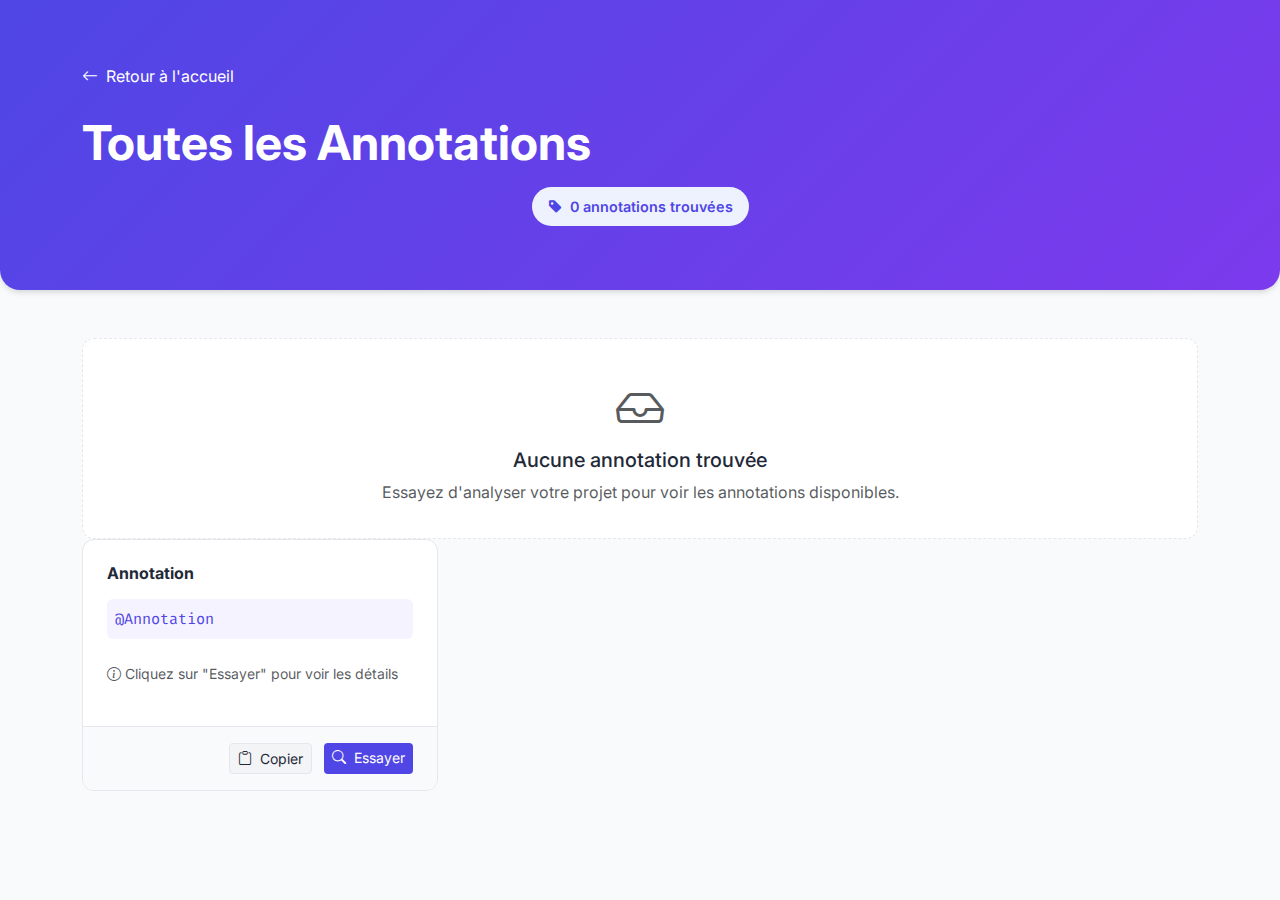
<file: src/main/resources/templates/all-annotations.html>
<!DOCTYPE html>
<html xmlns:th="http://www.thymeleaf.org" lang="fr">
<head>
    <meta charset="UTF-8">
    <meta name="viewport" content="width=device-width, initial-scale=1.0">
    <title>Annotations du Projet - Annotation Scanner</title>
    <link href="https://cdn.jsdelivr.net/npm/bootstrap@5.3.0/dist/css/bootstrap.min.css" rel="stylesheet">
    <link href="https://fonts.googleapis.com/css2?family=Inter:wght@300;400;500;600;700&family=Fira+Code:wght@400;500&display=swap" rel="stylesheet">
    <link rel="stylesheet" href="https://cdn.jsdelivr.net/npm/bootstrap-icons@1.10.0/font/bootstrap-icons.css">
    <style>
        :root {
            --primary-color: #4f46e5;
            --primary-hover: #4338ca;
            --secondary-color: #6b7280;
            --bg-color: #f9fafb;
            --card-bg: #ffffff;
            --text-color: #1f2937;
            --border-color: #e5e7eb;
        }

        body {
            font-family: 'Inter', -apple-system, BlinkMacSystemFont, 'Segoe UI', Roboto, Oxygen, Ubuntu, sans-serif;
            background-color: var(--bg-color);
            color: var(--text-color);
            line-height: 1.6;
        }

        .header {
            background: linear-gradient(135deg, #4f46e5 0%, #7c3aed 100%);
            color: white;
            padding: 4rem 0;
            margin-bottom: 3rem;
            border-radius: 0 0 20px 20px;
            box-shadow: 0 4px 6px -1px rgba(0, 0, 0, 0.1), 0 2px 4px -1px rgba(0, 0, 0, 0.06);
        }

        .annotation-card {
            background: var(--card-bg);
            border: 1px solid var(--border-color);
            border-radius: 12px;
            transition: all 0.3s cubic-bezier(0.4, 0, 0.2, 1);
            height: 100%;
            display: flex;
            flex-direction: column;
            overflow: hidden;
        }

        .annotation-card:hover {
            transform: translateY(-4px);
            box-shadow: 0 10px 15px -3px rgba(0, 0, 0, 0.1), 0 4px 6px -2px rgba(0, 0, 0, 0.05);
            border-color: var(--primary-color);
        }

        .annotation-name {
            font-family: 'Fira Code', monospace;
            color: var(--primary-color);
            font-size: 0.95rem;
            word-break: break-all;
            background: #f5f3ff;
            padding: 0.5rem;
            border-radius: 6px;
            margin-bottom: 1rem;
        }

        .btn-try {
            background-color: var(--primary-color);
            color: white;
            border: none;
            transition: all 0.2s;
        }

        .btn-try:hover {
            background-color: var(--primary-hover);
            transform: translateY(-1px);
            color: white;
        }

        .btn-copy {
            background-color: #f3f4f6;
            color: var(--text-color);
            border: 1px solid var(--border-color);
        }

        .btn-copy:hover {
            background-color: #e5e7eb;
            color: var(--text-color);
        }

        .count-badge {
            background-color: #eef2ff;
            color: var(--primary-color);
            font-weight: 600;
            padding: 0.5rem 1rem;
            border-radius: 20px;
            font-size: 0.9rem;
        }

        .back-btn {
            color: white;
            text-decoration: none;
            display: inline-flex;
            align-items: center;
            margin-bottom: 1.5rem;
            transition: opacity 0.2s;
        }

        .back-btn:hover {
            color: white;
            opacity: 0.9;
        }

        .card-body {
            display: flex;
            flex-direction: column;
            flex: 1;
            padding: 1.5rem;
        }

        .card-footer {
            background: #f9fafb;
            border-top: 1px solid var(--border-color);
            padding: 1rem 1.5rem;
            display: flex;
            gap: 0.75rem;
            justify-content: flex-end;
        }

        .no-annotations {
            background: white;
            border-radius: 12px;
            padding: 2rem;
            text-align: center;
            border: 1px dashed var(--border-color);
        }

        @media (max-width: 768px) {
            .header {
                padding: 2.5rem 0;
                border-radius: 0;
            }
            
            h1 {
                font-size: 1.75rem;
            }
            
            .annotation-name {
                font-size: 0.85rem;
            }
        }
    </style>
</head>
<body>
    <header class="header">
        <div class="container">
            <div class="row">
                <div class="col-12">
                    <a href="/" class="back-btn">
                        <i class="bi bi-arrow-left me-2"></i>
                        Retour à l'accueil
                    </a>
                    <h1 class="display-5 fw-bold mb-3">Toutes les Annotations</h1>
                    <div class="d-flex align-items-center justify-content-center gap-3">
                        <span class="count-badge">
                            <i class="bi bi-tag-fill me-1"></i>
                            <span th:text="${#sets.size(allAnnotations)} + ' annotations trouvées'">0 annotations trouvées</span>
                        </span>
                    </div>
                </div>
            </div>
        </div>
    </header>

    <main class="container mb-5">
        <div th:if="${#sets.size(allAnnotations) == 0}" class="no-annotations">
            <i class="bi bi-inbox text-muted" style="font-size: 3rem; margin-bottom: 1rem;"></i>
            <h3 class="h5 mb-2">Aucune annotation trouvée</h3>
            <p class="text-muted mb-0">Essayez d'analyser votre projet pour voir les annotations disponibles.</p>
        </div>

        <div class="row row-cols-1 row-cols-md-2 row-cols-lg-3 g-4">
            <div class="col" th:each="annotation : ${allAnnotations}">
                <div class="annotation-card">
                    <div class="card-body">
                        <h5 class="h6 fw-bold mb-3">Annotation</h5>
                        <code class="annotation-name d-block mb-4" th:text="${annotation}">@Annotation</code>
                        <div class="mt-auto">
                            <div class="d-flex align-items-center text-muted small mb-3">
                                <i class="bi bi-info-circle me-1"></i>
                                <span>Cliquez sur "Essayer" pour voir les détails</span>
                            </div>
                        </div>
                    </div>
                    <div class="card-footer">
                        <button class="btn btn-sm btn-copy" 
                                onclick="copyToClipboard(this)"
                                data-annotation="${annotation}">
                            <i class="bi bi-clipboard me-1"></i> Copier
                        </button>
                        <a th:href="'/scan?annotation=' + ${#uris.escapeQueryParam(annotation)}" 
                           class="btn btn-sm btn-try">
                            <i class="bi bi-search me-1"></i> Essayer
                        </a>
                    </div>
                </div>
            </div>
        </div>
    </main>

    <script src="https://cdn.jsdelivr.net/npm/bootstrap@5.3.0/dist/js/bootstrap.bundle.min.js"></script>
    <script>
        function copyToClipboard(button) {
            event.stopPropagation();
            const annotation = button.getAttribute('data-annotation');
            navigator.clipboard.writeText(annotation).then(() => {
                const originalHtml = button.innerHTML;
                button.innerHTML = '<i class="bi bi-check2 me-1"></i> Copié';
                button.classList.remove('btn-copy');
                button.classList.add('btn-success', 'text-white');
                
                setTimeout(() => {
                    button.innerHTML = originalHtml;
                    button.classList.remove('btn-success', 'text-white');
                    button.classList.add('btn-copy');
                }, 2000);
            }).catch(err => {
                console.error('Erreur lors de la copie: ', err);
            });
        }

        // Gestion du clic sur la carte entière (sauf sur les boutons)
        document.querySelectorAll('.annotation-card').forEach(card => {
            card.addEventListener('click', function(e) {
                // Ne rien faire si le clic est sur un bouton ou un lien
                if (e.target.tagName === 'BUTTON' || e.target.tagName === 'A' || 
                    e.target.closest('button') || e.target.closest('a')) {
                    return;
                }
                
                // Sinon, déclencher le clic sur le bouton "Essayer"
                const tryButton = this.querySelector('.btn-try');
                if (tryButton) {
                    tryButton.click();
                }
            });
        });
    </script>
</body>
</html>
</file>
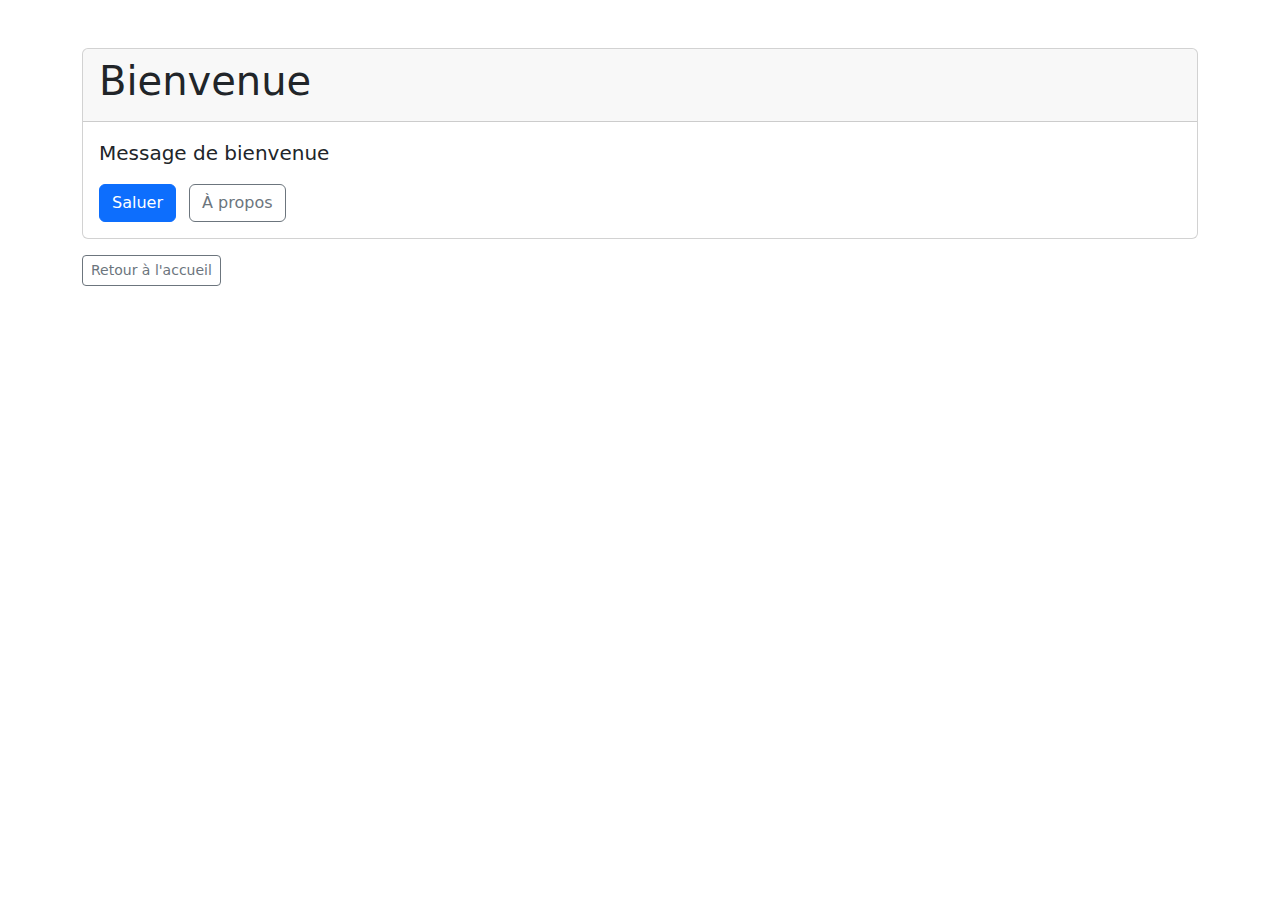
<file: src/main/resources/templates/welcome.html>
<!DOCTYPE html>
<html xmlns:th="http://www.thymeleaf.org">
<head>
    <meta charset="UTF-8">
    <title>Page d'accueil</title>
    <link href="https://cdn.jsdelivr.net/npm/bootstrap@5.1.3/dist/css/bootstrap.min.css" rel="stylesheet">
</head>
<body>
    <div class="container mt-5">
        <div class="card">
            <div class="card-header">
                <h1>Bienvenue</h1>
            </div>
            <div class="card-body">
                <p class="lead" th:text="${message}">Message de bienvenue</p>
                <a href="/web/greeting" class="btn btn-primary me-2">Saluer</a>
                <a href="/web/about" class="btn btn-outline-secondary">À propos</a>
            </div>
        </div>
        
        <div class="mt-3">
            <a href="/" class="btn btn-sm btn-outline-secondary">Retour à l'accueil</a>
        </div>
    </div>
</body>
</html>
</file>
